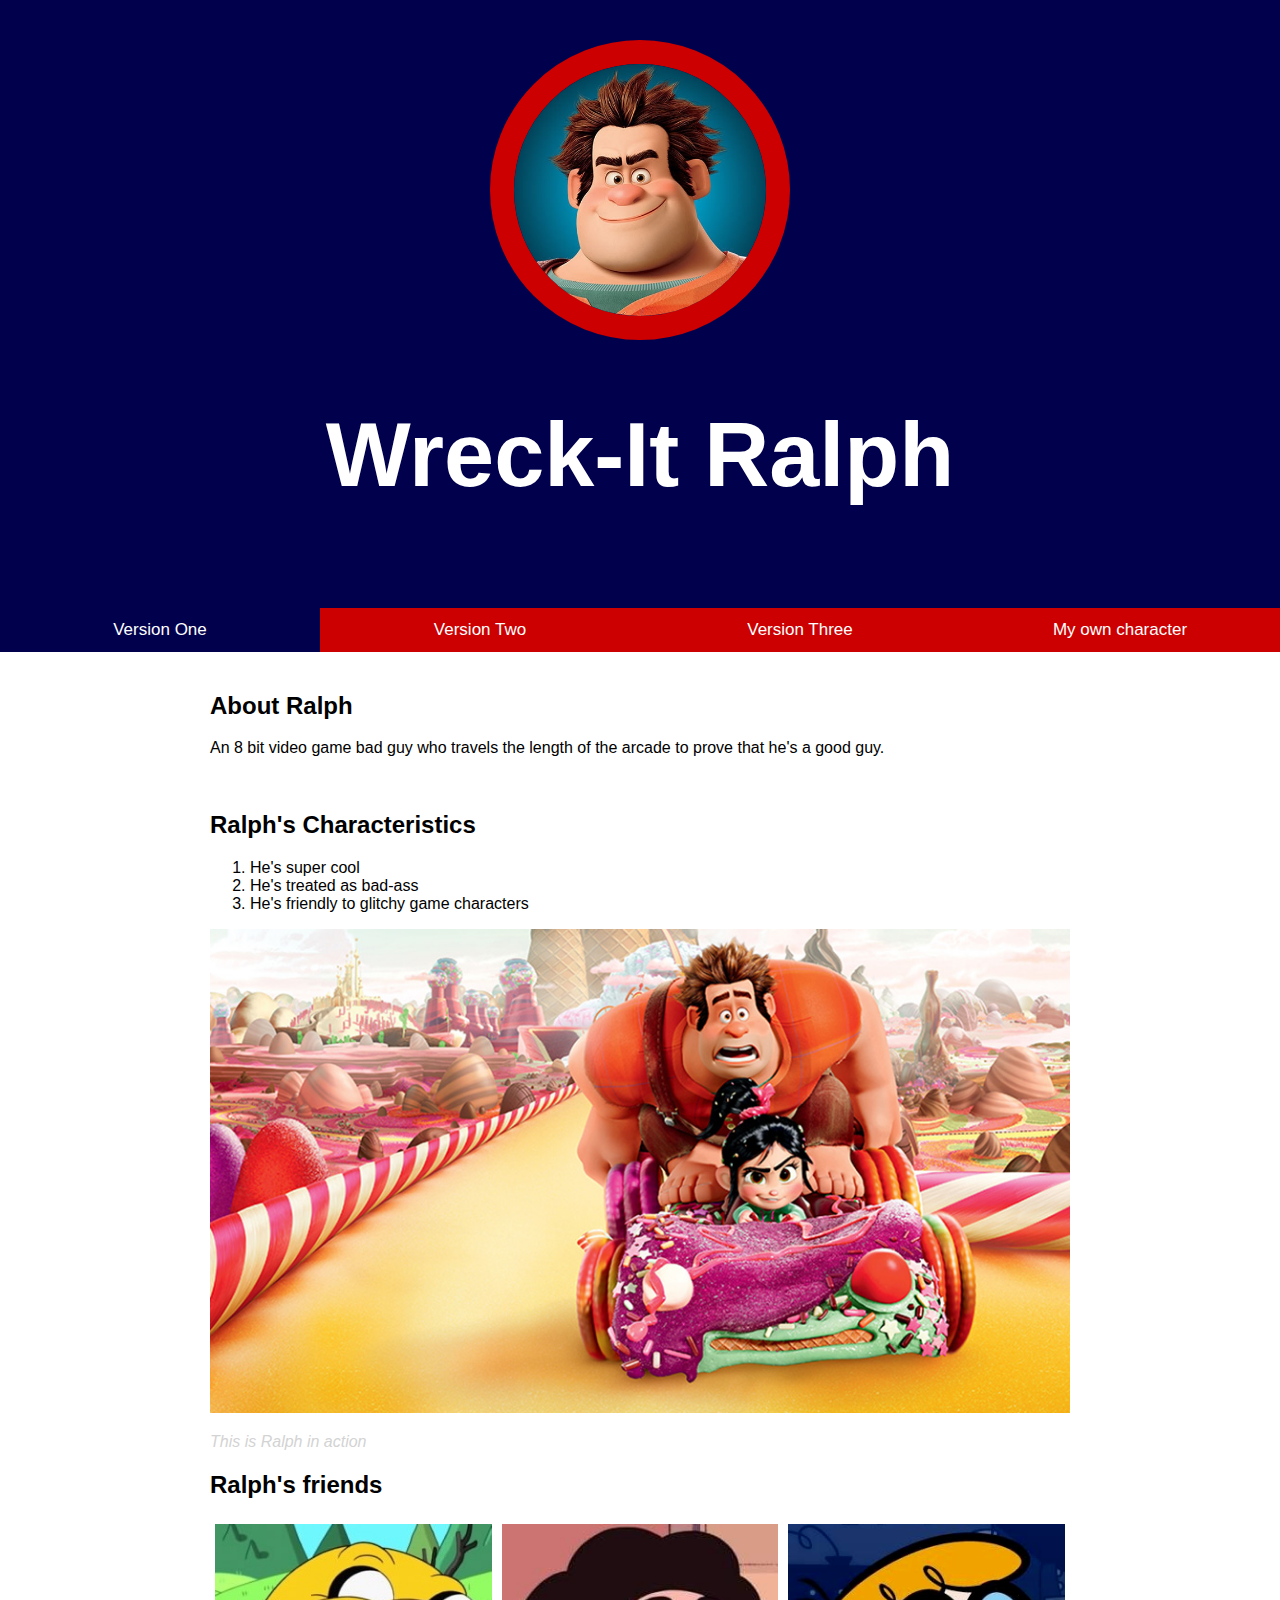
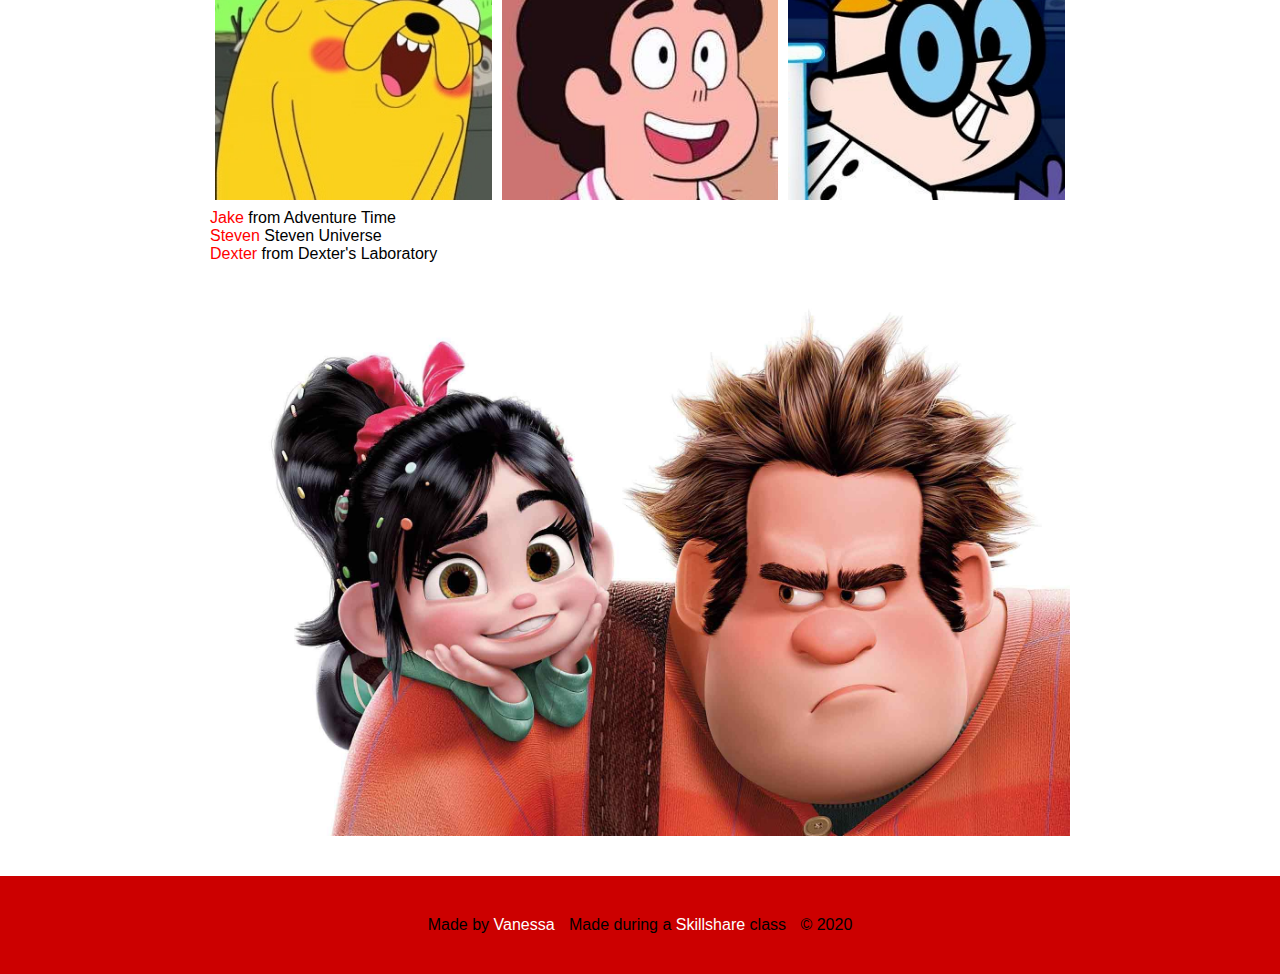
<file: index.html>
<!DOCTYPE html>
<html>
<head>
	<title>Wreck-It Ralph</title>
	<link rel="stylesheet" type="text/css" href="css/hero.css">
</head>
<body>
<div class="wrapper">
	<header>
		<img src="img/profile.jpg">
		<h1>Wreck-It Ralph</h1>
	</header>
		<div class="navbar">
 	 		<a class=active href="index.html">Version One</a> 
 	 		<a href="index2.html">Version Two</a> 
  	 		<a href="index3.html">Version Three</a> 
 	 		<a href="Rapunzel.html">My own character</a>
		</div>

	<div class="content">
		<h2>About Ralph</h2>
		<p>An 8 bit video game bad guy who travels the length of the arcade to prove that he's a good guy.</p>
	</br>
		<h2>Ralph's Characteristics</h2>
		<ol>
			<li>He's super cool</li>
			<li>He's treated as bad-ass</li>
			<li>He's friendly to glitchy game characters</li>
		</ol>
		<img class="big-image" src="img/big-image-900.jpg">

		<!--this is for the caption !-->
		<p class="caption"> This is Ralph in action</p>
		<!-- caption ends here!-->

		<h2>Ralph's friends</h2>
		<!-- Images side by side!-->
		<div class="clearfix">
 			 <div class="img-container">
 			 <img src="img/jake.jpg" alt="Jake" style="width:100%">

  		</div>
  		<div class="img-container">
  			<img src="img/steven.jpg" alt="Steven" style="width:100%">
  		</div>
  		<div class="img-container">
  			<img src="img/dexter.png" alt="Dexter" style="width:100%">
 		</div>
 		<!--Ends here!-->
</div>
		<ul>
			<li><a href="https://adventuretime.fandom.com/wiki/Jake" target="_blank" title="Visit Jake's page">Jake</a> from Adventure Time</li>
			<li><a href="https://steven-universe.fandom.com/wiki/Steven_Universe_(character)" target="_blank" title="Visit Steven's page">Steven</a> Steven Universe</li>
			<li><a href=
			"https://dexterslab.fandom.com/wiki/Dexter" target="_blank" title="Visit Dexter's page">Dexter</a> from Dexter's Laboratory</li>

		</ul>
	</br>
        <!-- for text hovering image!-->
		<div class="container">
 		 <img src="img/rnv.jpg" alt="duo" class="image">
  		<div class="overlay">
   		 <div class="text">Ralph and Vanellope</div>
  		</div>
  		<!-- Ends here!-->
</div>
	</div>
	<footer>
		<ul>
			<li>Made by <a href="https://www.instagram.com/vanessa.djohan/" target="_blank" title="Visit my Instagram">Vanessa</a></li>
			<li>Made during a <a href="http://skillshare.com/" target="_blank"title="Visit the Skillshare website">Skillshare</a> class</li>
			<li>&copy; 2020</li> <!--&copy; is for Copyright symbol!-->
		</ul>
	</footer>
</div>

</body>
</html>
</file>
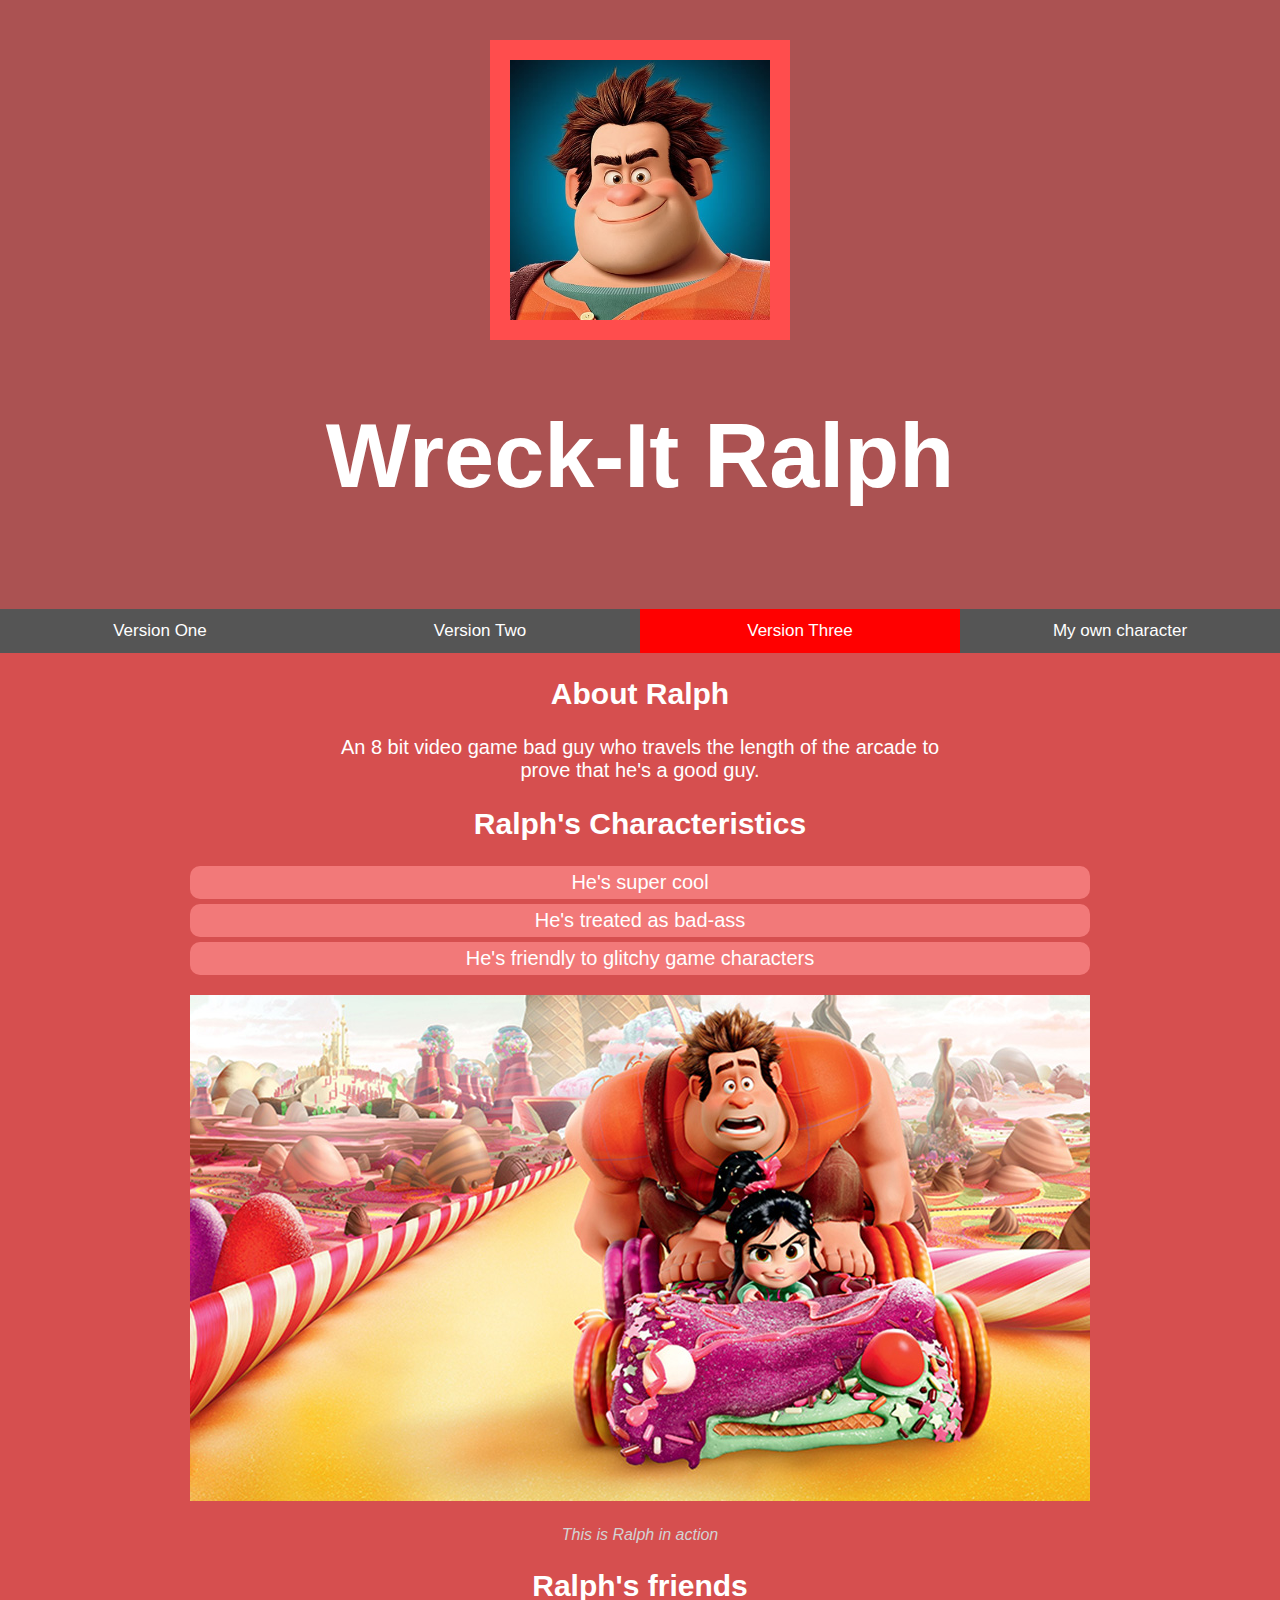
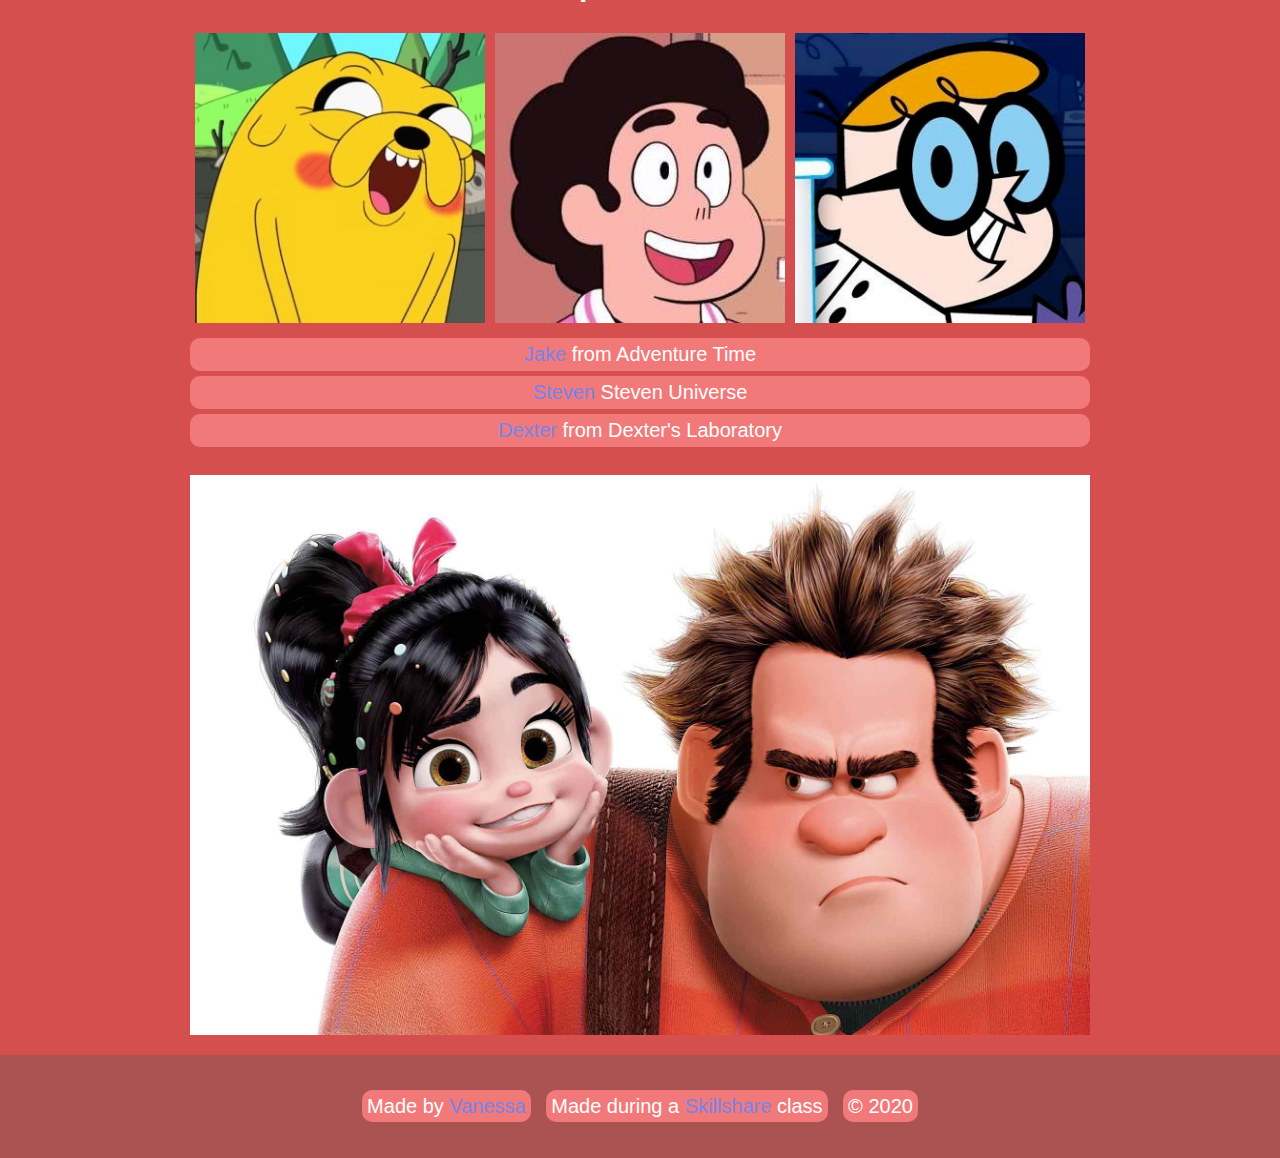
<file: index-rmf.html>
<!DOCTYPE html>
<html>
<head>
	<title>Wreck-It Ralph</title>
	<link rel="stylesheet" type="text/css" href="css/hero-alt-2.css">
</head>
<body>
<div class="wrapper">
	<header>
		<img src="img/profile.jpg">
		<h1>Wreck-It Ralph</h1>
	</header>
		<div class="navbar">
 	 		<a href="index.html">Version One</a> 
 	 		<a href="index2.html">Version Two</a> 
  	 		<a class="active" href="index3.html">Version Three</a> 
 	 		<a href="Rapunzel.html">My own character</a>
		</div>

	<div class="content">
		<h2>About Ralph</h2>
		<p>An 8 bit video game bad guy who travels the length of the arcade to prove that he's a good guy.</p>
		<h2>Ralph's Characteristics</h2>
		<ol>
			<li>He's super cool</li>
			<li>He's treated as bad-ass</li>
			<li>He's friendly to glitchy game characters</li>
		</ol>
		<img class="big-image" src="img/big-image-900.jpg">
		<p class="caption"> This is Ralph in action</p>
		<h2>Ralph's friends</h2>
			<!-- Images side by side!-->
		<div class="clearfix">
 			 <div class="img-container">
 			 <img src="img/jake.jpg" alt="Jake" style="width:100%">

  		</div>
  		<div class="img-container">
  			<img src="img/steven.jpg" alt="Steven" style="width:100%">
  		</div>
  		<div class="img-container">
  			<img src="img/dexter.png" alt="Dexter" style="width:100%">
 		</div>
 		<!--Ends here!-->
</div>
		<ul>
			<li><a href="https://adventuretime.fandom.com/wiki/Jake" target="_blank" title="Visit Jake's page">Jake</a> from Adventure Time</li>
			<li><a href="https://steven-universe.fandom.com/wiki/Steven_Universe_(character)" target="_blank" title="Visit Steven's page">Steven</a> Steven Universe</li>
			<li><a href=
			"https://dexterslab.fandom.com/wiki/Dexter" target="_blank" title="Visit Dexter's page">Dexter</a> from Dexter's Laboratory</li>

		</ul>
	</br>
        <!-- for text hovering image!-->
		<div class="container">
 		 <img src="img/rnv.jpg" alt="duo" class="image">
  		<div class="overlay">
   		 <div class="text">Ralph and Vanellope</div>
  		</div>
  		<!-- Ends here!-->
</div>
	</div>
	<footer>
		<ul>
			<li>Made by <a href="https://www.instagram.com/vanessa.djohan/" target="_blank" title="Visit my Instagram">Vanessa</a></li>
			<li>Made during a <a href="http://skillshare.com/" target="_blank"title="Visit the Skillshare website">Skillshare</a> class</li>
			<li>&copy; 2020</li> <!--&copy; is for Copyright symbol!-->
		</ul>
	</footer>
</div>

</body>
</html>
</file>
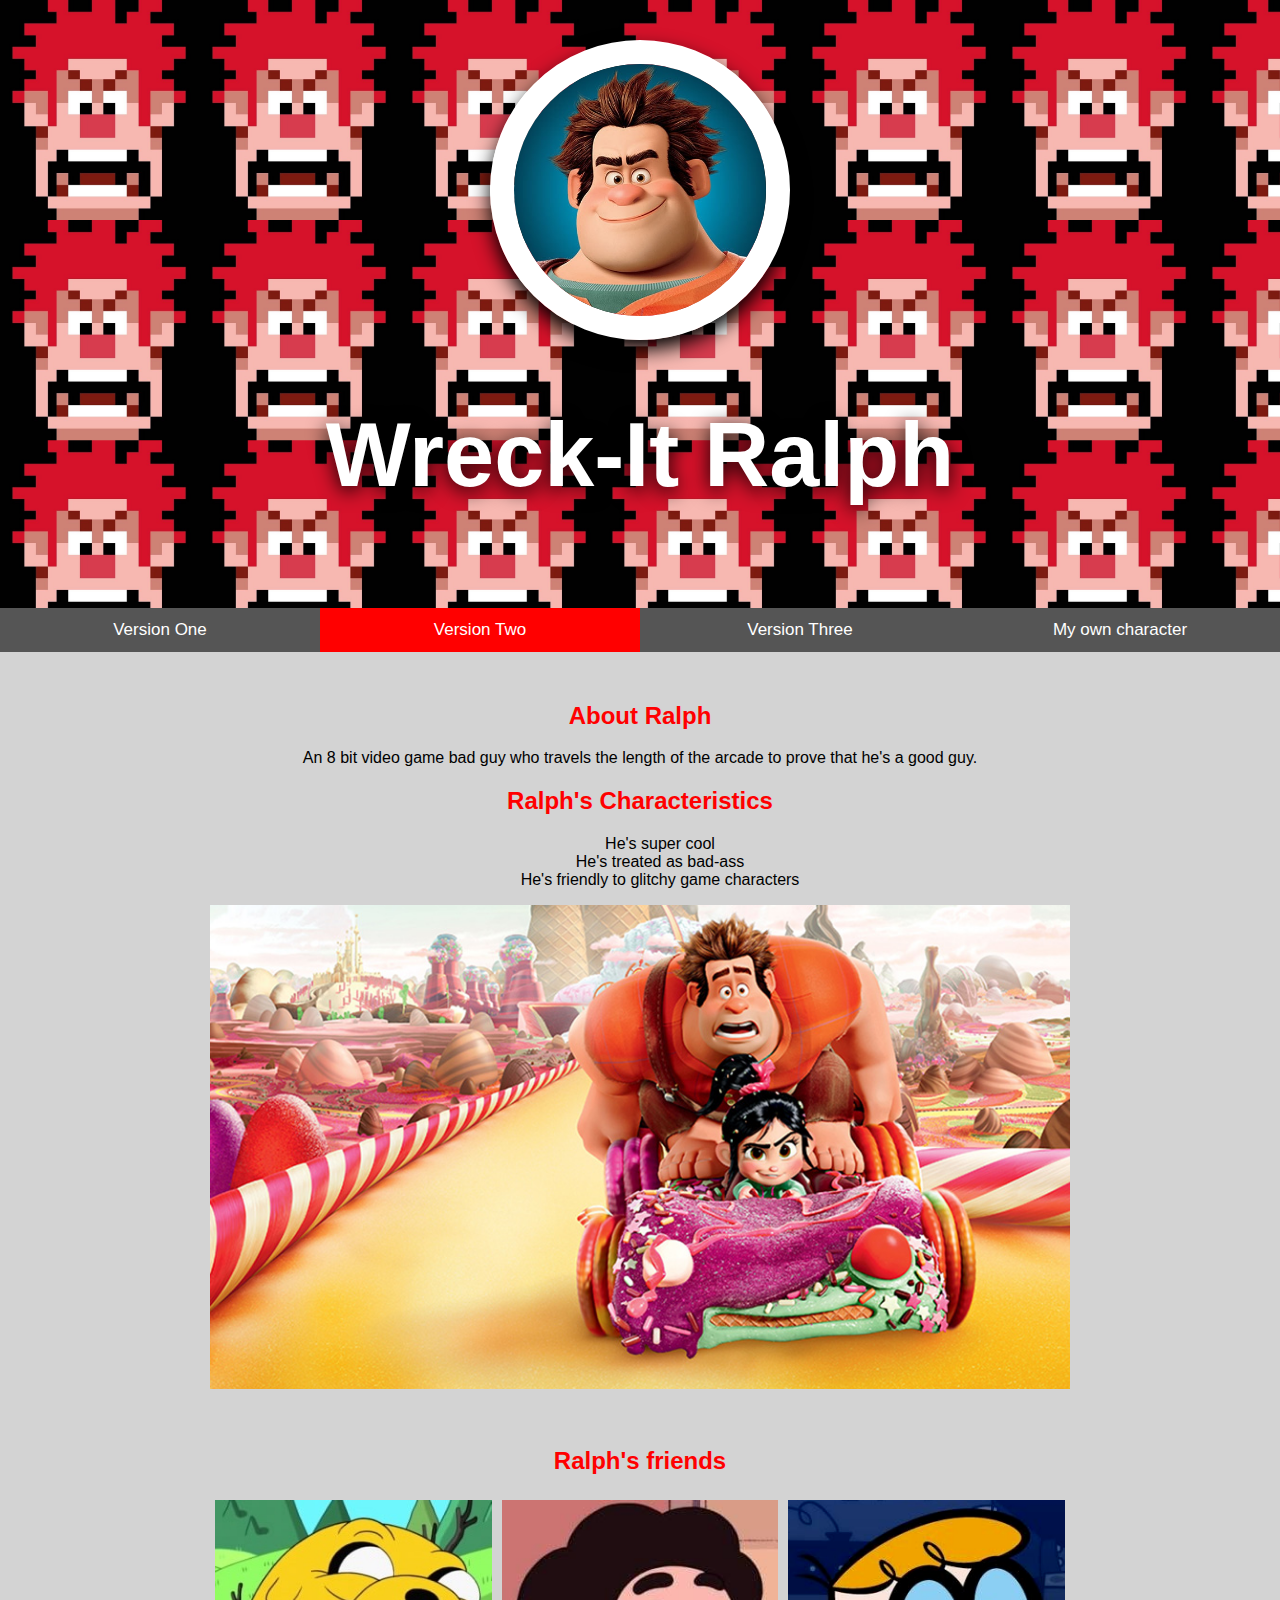
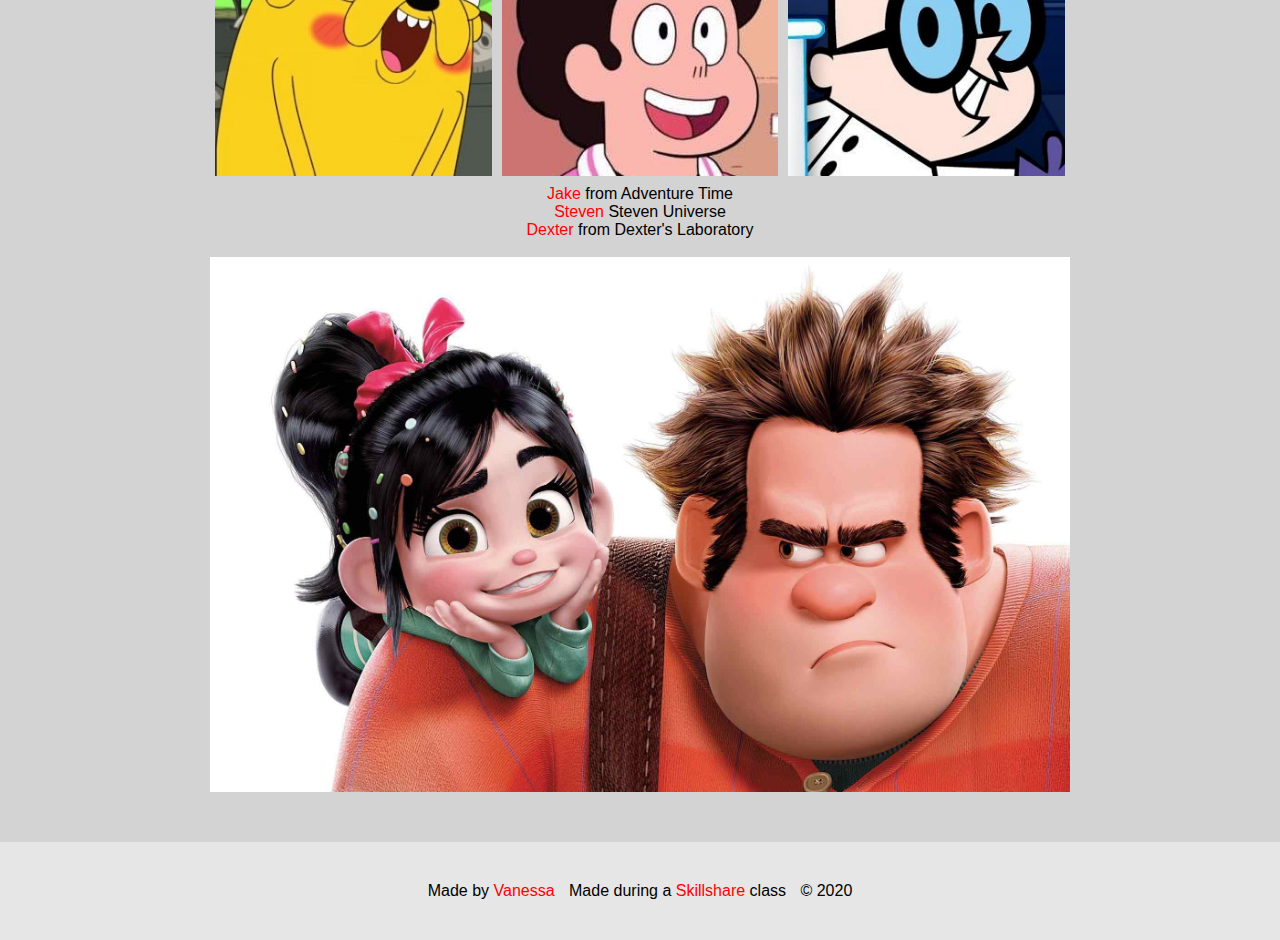
<file: index2.html>
<!DOCTYPE html>
<html>
<head>
	<title>Wreck-It Ralph</title>
	<link rel="stylesheet" type="text/css" href="css/hero-alt-1.css">
</head>
<body>
<div class="wrapper">
	<header>
		<img src="img/profile.jpg">
		<h1>Wreck-It Ralph</h1>
	</header>
		<div class="navbar">
 	 		<a href="index.html">Version One</a> 
 	 		<a class="active" href="index2.html">Version Two</a> 
  	 		<a href="index3.html">Version Three</a> 
 	 		<a href="Rapunzel.html">My own character</a>
		</div>

	<div class="content">
		<h2>About Ralph</h2>
		<p>An 8 bit video game bad guy who travels the length of the arcade to prove that he's a good guy.</p>
		<h2>Ralph's Characteristics</h2>
		<ol>
			<li>He's super cool</li>
			<li>He's treated as bad-ass</li>
			<li>He's friendly to glitchy game characters</li>
		</ol>
		<img class="big-image" src="img/big-image-900.jpg">
		<p class="caption"> This is Ralph in action</p>
		<h2>Ralph's friends</h2>
			<!-- Images side by side!-->
		<div class="clearfix">
 			 <div class="img-container">
 			 <img src="img/jake.jpg" alt="Jake" style="width:100%">

  		</div>
  		<div class="img-container">
  			<img src="img/steven.jpg" alt="Steven" style="width:100%">
  		</div>
  		<div class="img-container">
  			<img src="img/dexter.png" alt="Dexter" style="width:100%">
 		</div>
 		<!--Ends here!-->
</div>
		<ul>
			<li><a href="https://adventuretime.fandom.com/wiki/Jake" target="_blank" title="Visit Jake's page">Jake</a> from Adventure Time</li>
			<li><a href="https://steven-universe.fandom.com/wiki/Steven_Universe_(character)" target="_blank" title="Visit Steven's page">Steven</a> Steven Universe</li>
			<li><a href=
			"https://dexterslab.fandom.com/wiki/Dexter" target="_blank" title="Visit Dexter's page">Dexter</a> from Dexter's Laboratory</li>

		</ul>
	</br>
        <!-- for text hovering image!-->
		<div class="container">
 		 <img src="img/rnv.jpg" alt="duo" class="image">
  		<div class="overlay">
   		 <div class="text">Ralph and Vanellope</div>
  		</div>
  		<!-- Ends here!-->
</div>
	</div>
	<footer>
		<ul>
			<li>Made by <a href="https://www.instagram.com/vanessa.djohan/" target="_blank" title="Visit my Instagram">Vanessa</a></li>
			<li>Made during a <a href="http://skillshare.com/" target="_blank"title="Visit the Skillshare website">Skillshare</a> class</li>
			<li>&copy; 2020</li> <!--&copy; is for Copyright symbol!-->
		</ul>
	</footer>
</div>

</body>
</html>
</file>
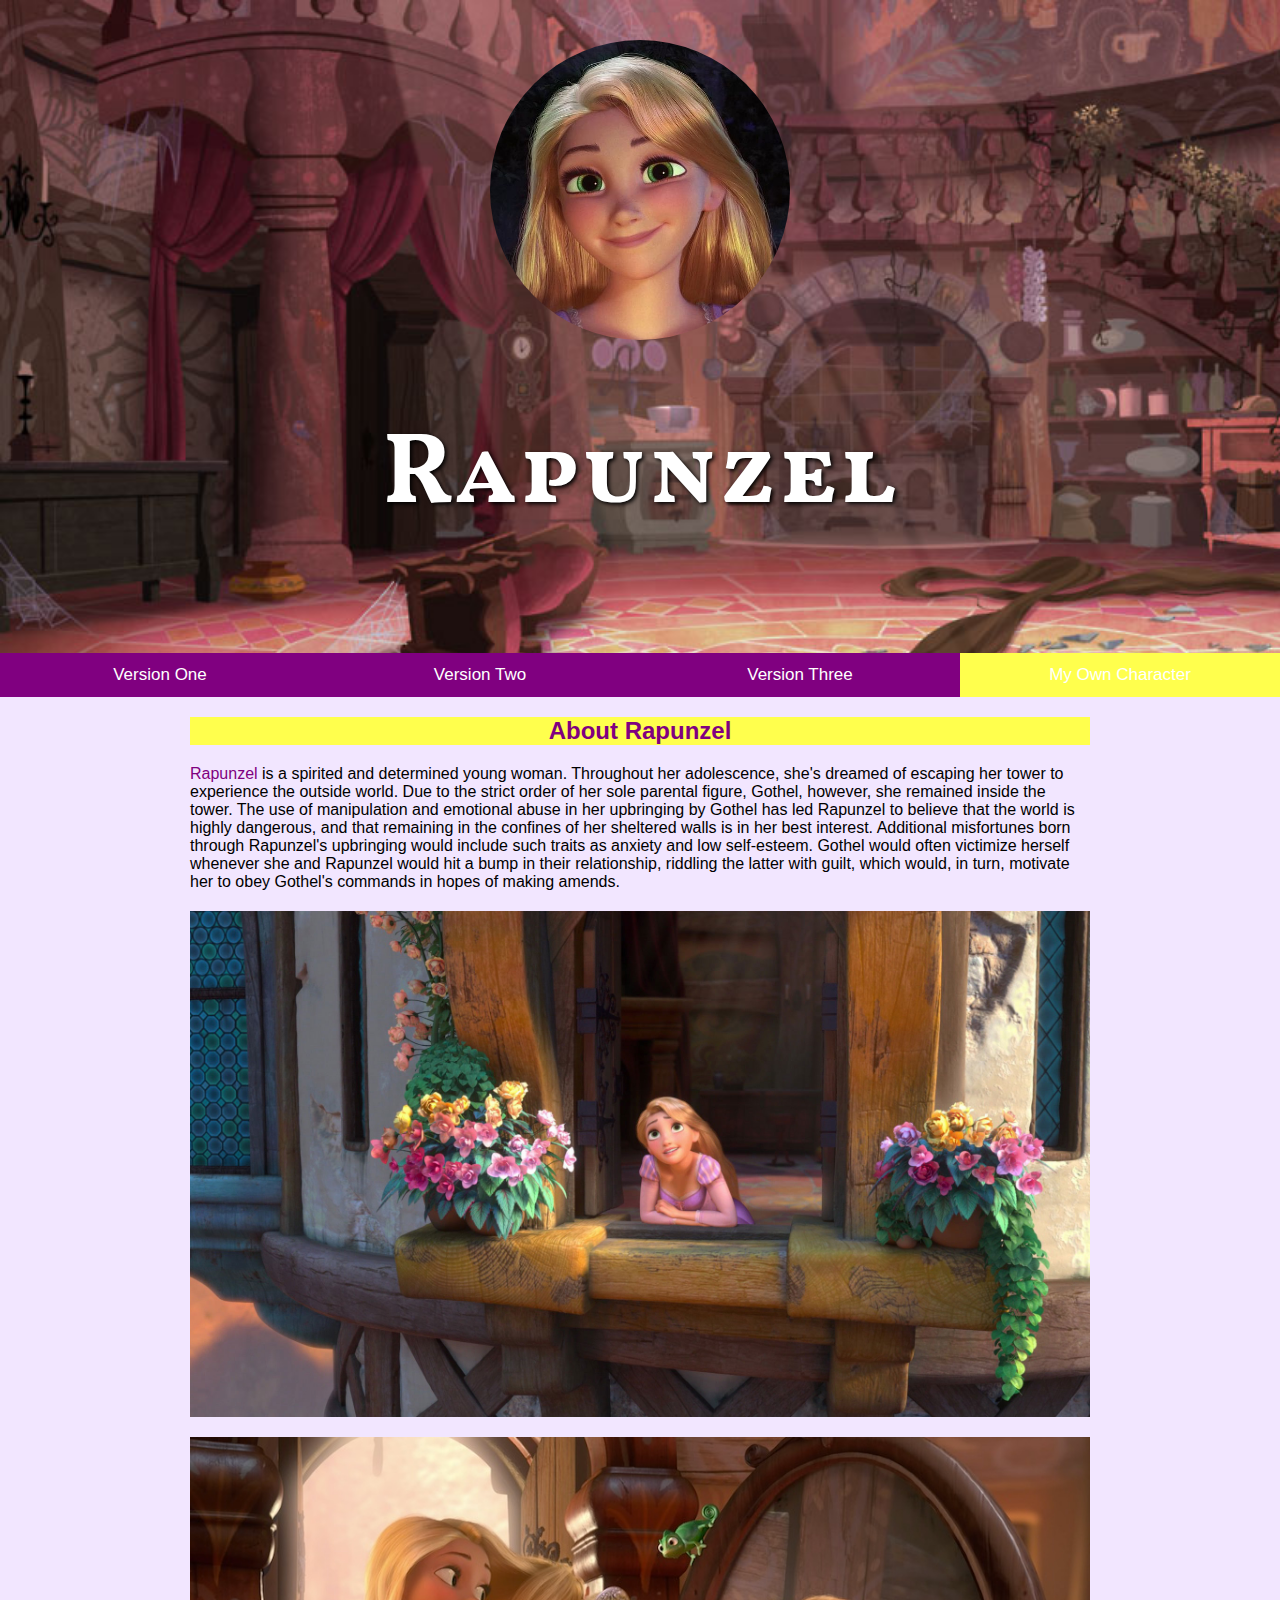
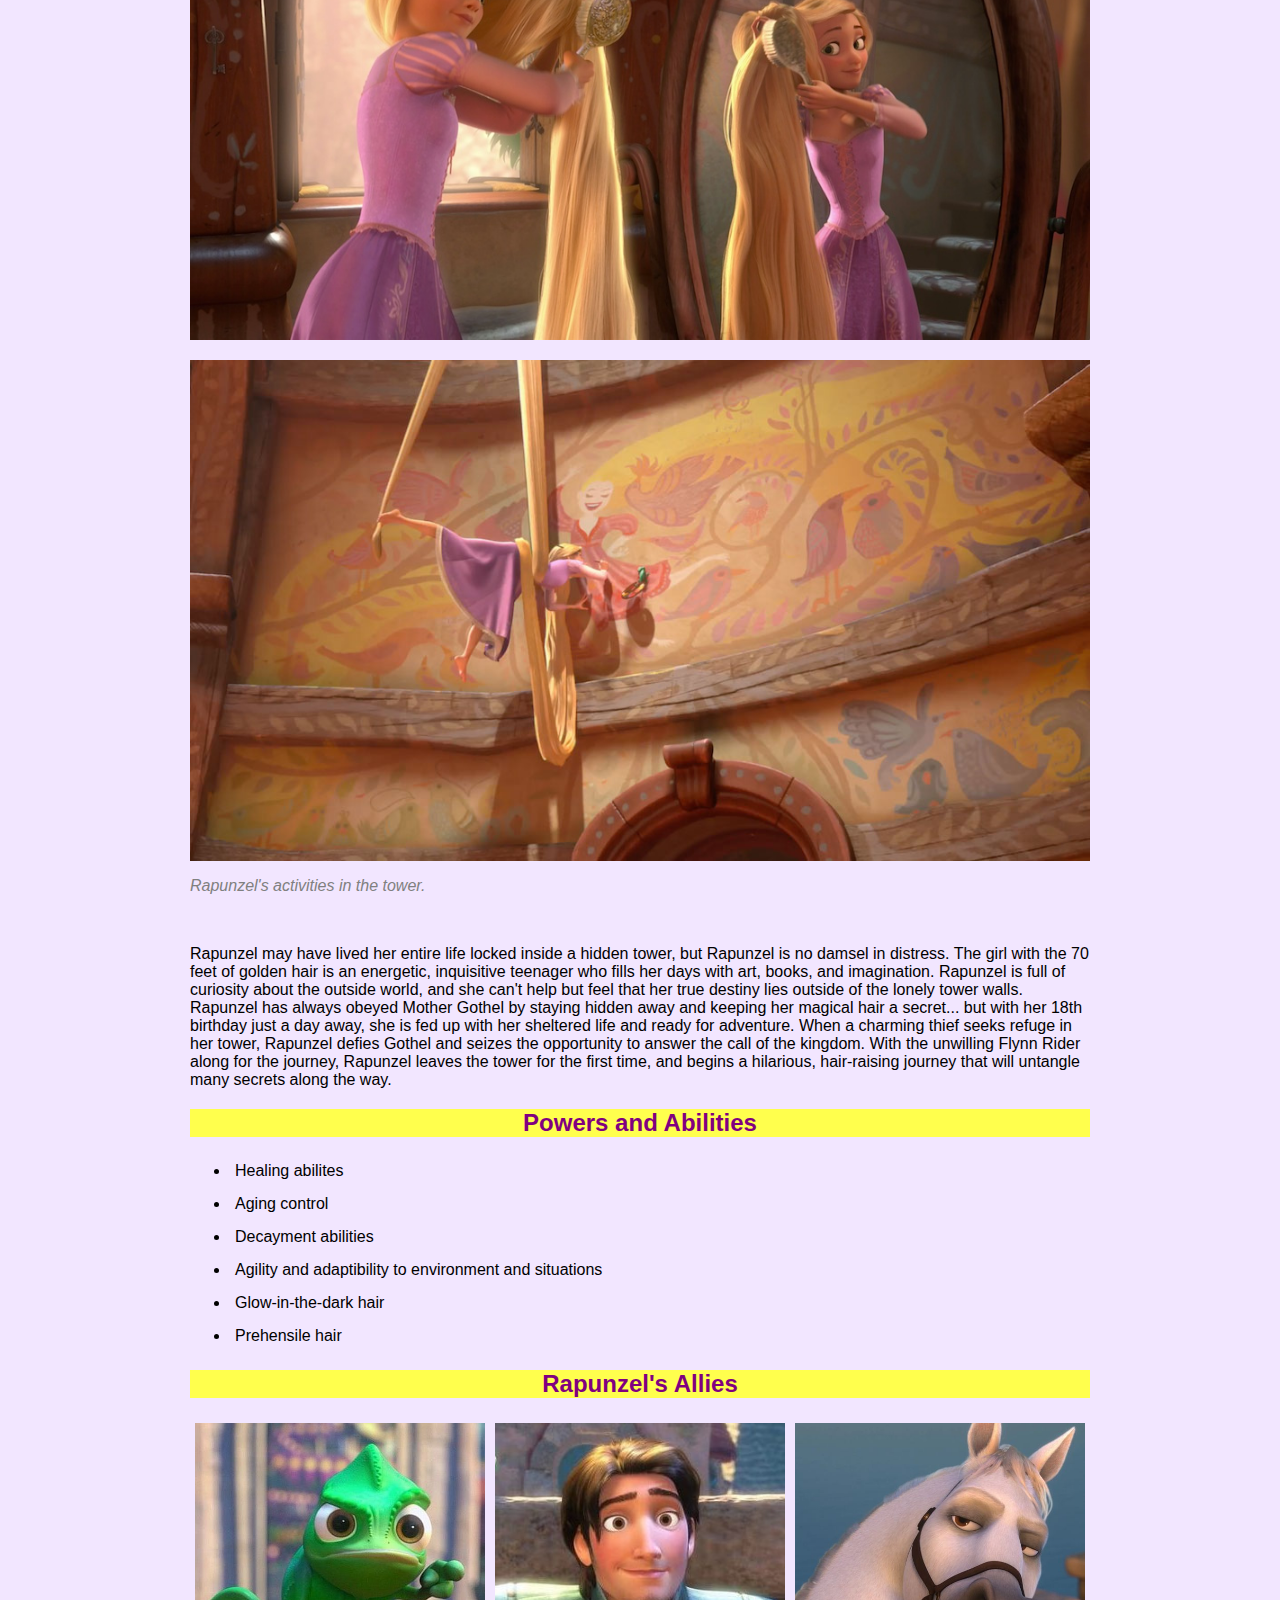
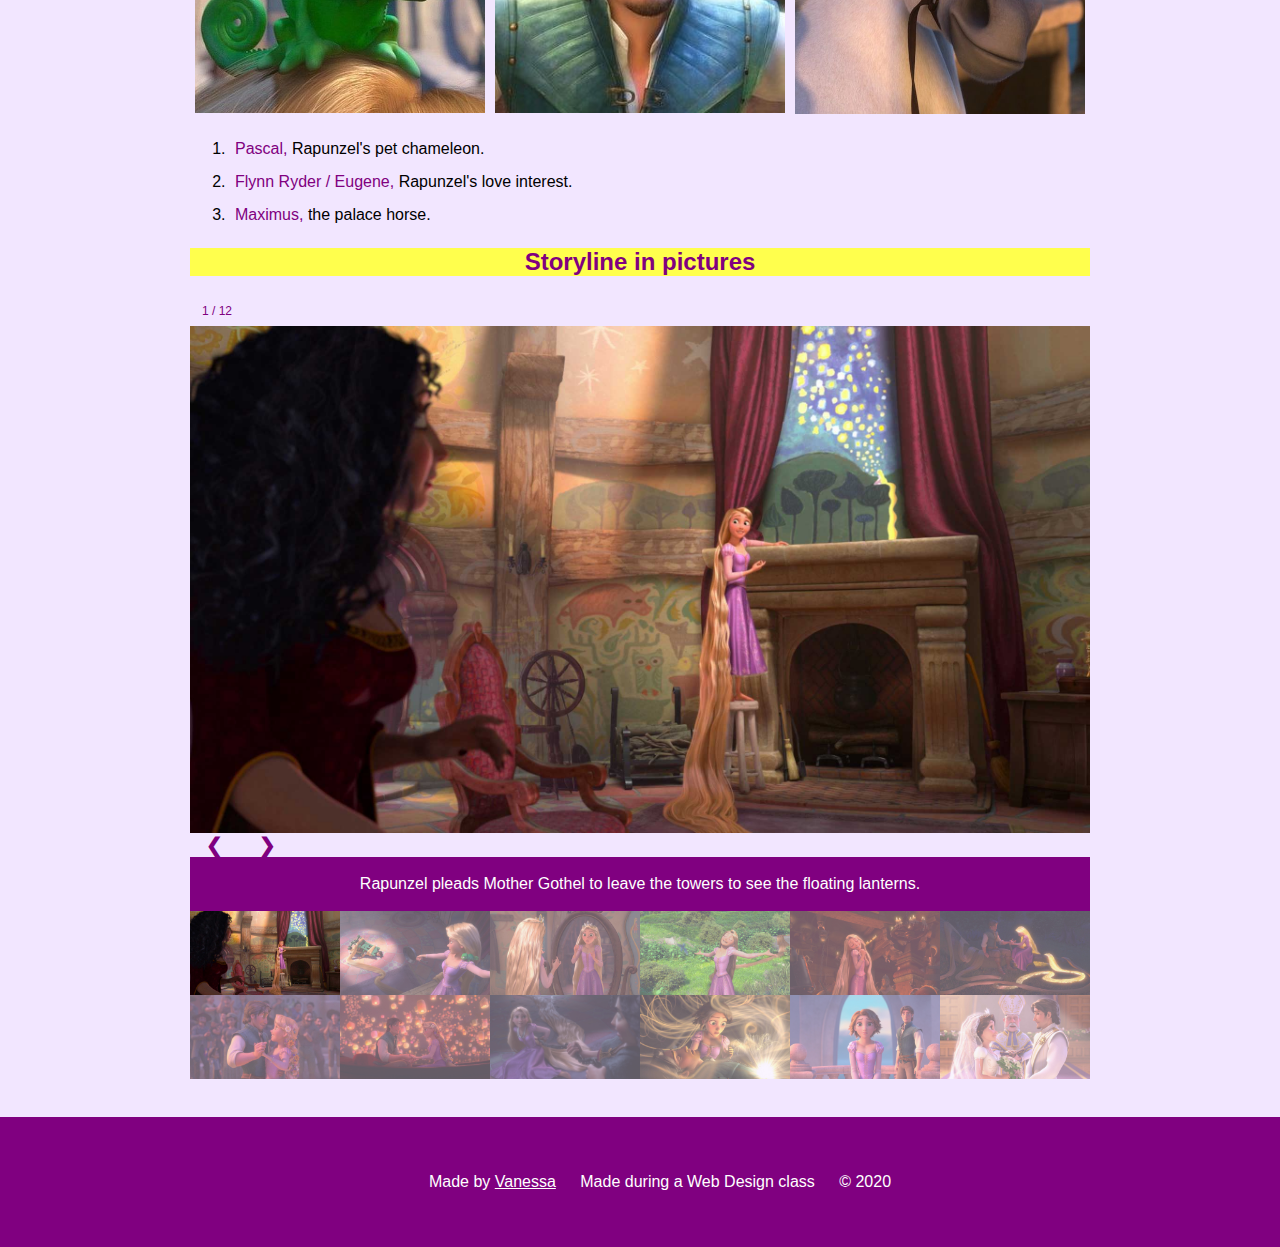
<file: Rapunzel.html>
<!DOCTYPE html>
<html>
<head>
	<title>Rapunzel</title>
	<link rel="stylesheet" type="text/css" href="css/rapunzel.css">
	<link href='https://fonts.googleapis.com/css?family=Vollkorn SC' rel='stylesheet'>
<style>
header {
    font-family: 'Vollkorn SC';font-size: 22px;
}
body {
	font-family: arial;
}
</style>
<body>

<div class="wrapper">
	<header>
		<img src="img/punzie.jpg">
		<h1>Rapunzel</h1>
	</header>

		<div class="navbar">
 	 		<a href="index.html">Version One</a> 
 	 		<a href="index2.html">Version Two</a> 
  	 		<a  href="index3.html">Version Three</a> 
 	 		<a class="active" href="Rapunzel.html">My Own Character</a>
		</div>

	<div class="content">
		<h2>About Rapunzel</h2>
		<p><a href="https://disney.fandom.com/wiki/Rapunzel" target="_blank" title="Visit Rapunzel's page">Rapunzel </a> is a spirited and determined young woman. Throughout her adolescence, she's dreamed of escaping her tower to experience the outside world. Due to the strict order of her sole parental figure, Gothel, however, she remained inside the tower. The use of manipulation and emotional abuse in her upbringing by Gothel has led Rapunzel to believe that the world is highly dangerous, and that remaining in the confines of her sheltered walls is in her best interest. Additional misfortunes born through Rapunzel's upbringing would include such traits as anxiety and low self-esteem. Gothel would often victimize herself whenever she and Rapunzel would hit a bump in their relationship, riddling the latter with guilt, which would, in turn, motivate her to obey Gothel's commands in hopes of making amends.</p>


		   <!-- for text hovering image!-->
	<div class="container">
 		 <img src="img/rapunzel1.jpg" alt="rapunzel" class="image">
  		<div class="overlay">
   		 <div class="text">Rapunzel looking out of the window.</div>
  		</div>

  	</div>

  	<div class="container">
 		 <img src="img/rapunzel2.jpg" alt="rapunzel" class="image">
  		<div class="overlay">
   		 <div class="text">Rapunzel brushing her hair.</div>
  		</div>
  		
  	</div>

  	<div class="container">
 		 <img src="img/rapunzel3.jpg" alt="rapunzel" class="image">
  		<div class="overlay">
   		 <div class="text">Rapunzel painting the walls of her tower.</div>
  		</div>
  		
  	</div>
  	<p class="caption"> Rapunzel's activities in the tower.</p>

  		<!-- Ends here!-->
  	</br>
  		<p>Rapunzel may have lived her entire life locked inside a hidden tower, but Rapunzel is no damsel in distress. The girl with the 70 feet of golden hair is an energetic, inquisitive teenager who fills her days with art, books, and imagination. Rapunzel is full of curiosity about the outside world, and she can't help but feel that her true destiny lies outside of the lonely tower walls. Rapunzel has always obeyed Mother Gothel by staying hidden away and keeping her magical hair a secret... but with her 18th birthday just a day away, she is fed up with her sheltered life and ready for adventure. When a charming thief seeks refuge in her tower, Rapunzel defies Gothel and seizes the opportunity to answer the call of the kingdom. With the unwilling Flynn Rider along for the journey, Rapunzel leaves the tower for the first time, and begins a hilarious, hair-raising journey that will untangle many secrets along the way.</p>

		<h2>Powers and Abilities</h2>
		<ul>
			<li>Healing abilites</li>
			<li>Aging control</li>
			<li>Decayment abilities</li>
			<li>Agility and adaptibility to environment and situations</li>
			<li>Glow-in-the-dark hair</li>
			<li>Prehensile hair</li>
		</ul>
		
		<h2>Rapunzel's Allies</h2>

<!-- Images side by side!-->
	<div class="clearfix">
 			 <div class="img-container">
 			 <img src="img/pascal.jpg" alt="Pascal" style="width:100%">

  		</div>
  		<div class="img-container">
  			<img src="img/flynn.jpg" alt="Flynn" style="width:100%">
  		</div>
  		<div class="img-container">
  			<img src="img/max.jpg" alt="Maximus" style="width:100%">
 		</div>
 	</div>
<!--Ends here!-->
		<ol>
			<li><a href="https://disney.fandom.com/wiki/Pascal" target="_blank" title="Visit Pascal's page">Pascal,</a> Rapunzel's pet chameleon.</li>
			<li><a href="https://disney.fandom.com/wiki/Flynn_Rider" target="_blank" title="Visit Flynn's page">Flynn Ryder / Eugene,</a> Rapunzel's love interest.</li>
			<li><a href=
			"https://disney.fandom.com/wiki/Maximus" target="_blank" title="Visit Maximus' page">Maximus,</a> the palace horse.</li>

		</ol>

</div>

	<div class="gallery">
		<h2>Storyline in pictures</h2>


		  <div class="mySlides">
		    <div class="numbertext">1 / 12</div>
		    <img src="img/gothel.jpg" style="width:100%">
		  </div>

		  <div class="mySlides">
		    <div class="numbertext">2 / 12</div>
		    <img src="img/deal.jpg" style="width:100%">
		  </div>

		  <div class="mySlides">
		    <div class="numbertext">3 / 12</div>
		    <img src="img/crown.jpg" style="width:100%">
		  </div>
		    
		  <div class="mySlides">
		    <div class="numbertext">4 / 12</div>
		    <img src="img/free.jpg" style="width:100%">
		  </div>

		   <div class="mySlides">
		    <div class="numbertext">5/ 12</div>
		    <img src="img/dream.jpg" style="width:100%">
		  </div>

		 <div class="mySlides">
		    <div class="numbertext">6/ 12</div>
		    <img src="img/glow.jpg" style="width:100%">
		  </div>
		  <div class="mySlides">
		    <div class="numbertext">7/ 12</div>
		    <img src="img/flynn-and-rapunzel.jpg" style="width:100%">
		  </div>

		  <div class="mySlides">
		    <div class="numbertext">8/ 12</div>
		    <img src="img/rapunzel-and-eugene.jpg" style="width:100%">
		  </div>
		    
		  <div class="mySlides">
		    <div class="numbertext">9 / 12</div>
		    <img src="img/gothel2.jpg" style="width:100%">
		  </div>

		  <div class="mySlides">
		    <div class="numbertext">10 / 12</div>
		    <img src="img/heal.jpg" style="width:100%">
		  </div>

		   <div class="mySlides">
		    <div class="numbertext">11 / 12</div>
		    <img src="img/short.jpg" style="width:100%">
		  </div>

		  <div class="mySlides">
		    <div class="numbertext">12 / 12</div>
		    <img src="img/married.jpg" style="width:100%">
		  </div>
		    
		  <a class="prev" onclick="plusSlides(-1)">❮</a>
		  <a class="next" onclick="plusSlides(1)">❯</a>

		  <div class="caption-container">
		    <p id="caption"></p>
		  </div>

		  <div class="row">
		    <div class="column">
		      <img class="demo cursor" src="img/gothel.jpg" style="width:100%" onclick="currentSlide(1)" alt="Rapunzel pleads Mother Gothel to leave the towers to see the floating lanterns.">
		    </div>
		    <div class="column">
		      <img class="demo cursor" src="img/deal.jpg" style="width:100%" onclick="currentSlide(2)" alt="Rapunzel 'meets' Flynn for the first time and makes a deal with him.">
		    </div>
		    <div class="column">
		      <img class="demo cursor" src="img/crown.jpg" style="width:100%" onclick="currentSlide(3)" alt="Rapunel tries on the crown of the Lost Princess for the first time.">
		    </div>
		    <div class="column">
		      <img class="demo cursor" src="img/free.jpg" style="width:100%" onclick="currentSlide(4)" alt="Rapunzel feels free for the first time.">
		    </div>
		    <div class="column">
		      <img class="demo cursor" src="img/dream.jpg" style="width:100%" onclick="currentSlide(5)" alt="Rapunzel singing 'I've Got a Dream' in a pub.">
		    </div>
		    <div class="column">
		      <img class="demo cursor" src="img/glow.jpg" style="width:100%" onclick="currentSlide(6)" alt="Rapunzel healing Flynn's wound with her magic, glowing hair.">
		    </div>
		    <div class="column">
		      <img class="demo cursor" src="img/flynn-and-rapunzel.jpg" style="width:100%" onclick="currentSlide(7)" alt="Flynn and Rapunzel dancing at the Festival of Lights.">
		    </div>
		    <div class="column">
		      <img class="demo cursor" src="img/rapunzel-and-eugene.jpg" style="width:100%" onclick="currentSlide(8)" alt="Rapunzel realizes her new dream at the Festival of Lights.">
		    </div>    
		    <div class="column">
		      <img class="demo cursor" src="img/gothel2.jpg" style="width:100%" onclick="currentSlide(9)" alt="Rapunzel resisting Gothel's abuse.">
		    </div>
		    <div class="column">
		      <img class="demo cursor" src="img/heal.jpg" style="width:100%" onclick="currentSlide(10)" alt="Rapunzel healing Flynn with her tears.">
		    </div>
		     <div class="column">
		      <img class="demo cursor" src="img/short.jpg" style="width:100%" onclick="currentSlide(11)" alt="Rapunzel goes to the palace to meet with her real parents.">
		    </div>
		     <div class="column">
		      <img class="demo cursor" src="img/married.jpg" style="width:100%" onclick="currentSlide(12)" alt="Rapunzel and Flynn got married in 'Tangled Ever After'.">
		    </div>
		  </div>
			</div>
			<script>
			var slideIndex = 1;
			showSlides(slideIndex);

			function plusSlides(n) {
			  showSlides(slideIndex += n);
			}

			function currentSlide(n) {
			  showSlides(slideIndex = n);
			}

			function showSlides(n) {
			  var i;
			  var slides = document.getElementsByClassName("mySlides");
			  var dots = document.getElementsByClassName("demo");
			  var captionText = document.getElementById("caption");
			  if (n > slides.length) {slideIndex = 1}
			  if (n < 1) {slideIndex = slides.length}
			  for (i = 0; i < slides.length; i++) {
			      slides[i].style.display = "none";
			  }
			  for (i = 0; i < dots.length; i++) {
			      dots[i].className = dots[i].className.replace(" active", "");
			  }
			  slides[slideIndex-1].style.display = "block";
			  dots[slideIndex-1].className += " active";
			  captionText.innerHTML = dots[slideIndex-1].alt;
			}
			</script>
		<!--image slideshow ends here!-->
			
		     
	</div>
		</br>
</div>
		<footer>
			<ul>
				<li>Made by <a href="https://www.instagram.com/vanessa.djohan/" target="_blank" title="Visit my Instagram">Vanessa</a></li>
				<li>Made during a Web Design class</li>
				<li>&copy; 2020</li> <!--&copy; is for Copyright symbol!-->
			</ul>
		</footer>
</div>
</body>
</html>
</file>
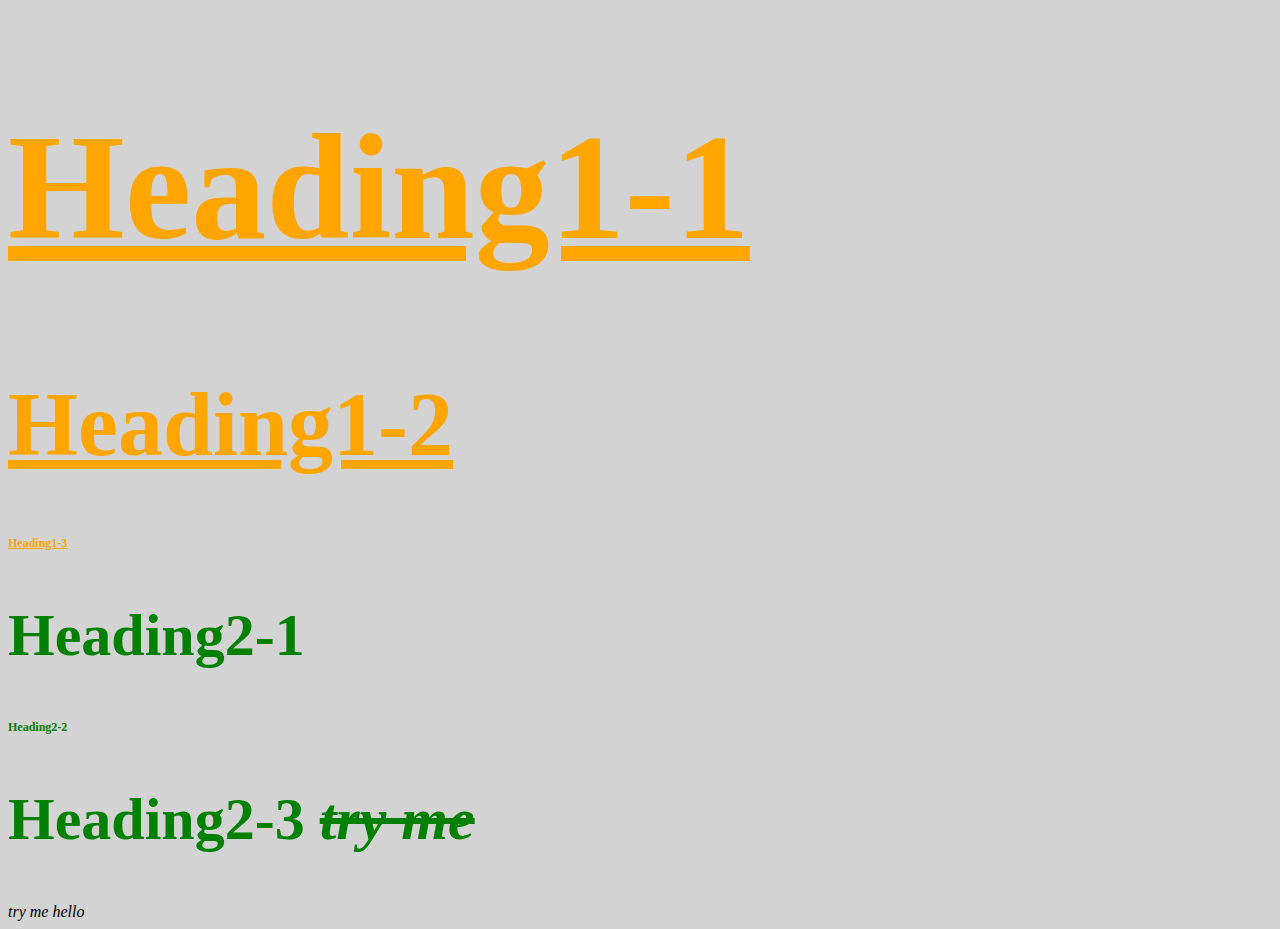
<file: stylish.html>
<!DOCTYPE html>
<html>
<head>
	<title>Stylish document</title>
	<link rel="stylesheet" type="text/css" href="css/test.css">

</head>
<body>
	<h1 id="first" class="small">Heading1-1</h1>
	<h1>Heading1-2</h1>
	<h1 class="small">Heading1-3</h1>
	<h2>Heading2-1</h2>
	<h2 class="small">Heading2-2</h2>
	<h2>Heading2-3 <span>try me</span></h2>

	<span>try me hello</span>
</body>
</html>
</file>
<file: css/hero.css>
html, body{
	font-family: Arial, sans-serif;
	margin: 0;
}
header{
	background-color: #00004C;
	padding: 40px;
	text-align: center;
}
h1{
	font-size: 90px;
	color: white;
}
header img{
	border-radius: 174px;
	width: 300px;
	border: 24px solid #CC0000;
}
.content{
	max-width: 900px;
	margin: 0 auto;
	padding:20px 20px;
}
img.big-image{
	max-width: 100%
}
p.caption{
	font-size: 16px;
	color: lightgrey;
	font-style: italic;
}
ul{
	list-style: none;
	padding:0;
	margin: 0;
}
a{
	color:red;
	text-decoration: none;
}
footer a{
	color: white;
}
footer{
	margin-top: 20px;
	padding:40px 20px;
	background-color: #CC0000;
}
footer ul{
	text-align: center;
}
footer ul li{
	display: inline;
	margin:0 5px;
}
/*Top nav bar*/
* {box-sizing: border-box}
body {font-family: Arial, Helvetica, sans-serif;}

.navbar {
  width: 100%;
  background-color: #CC0000;
  overflow: auto;
}

.navbar a {
  float: left;
  padding: 12px;
  color: white;
  text-decoration: none;
  font-size: 17px;
  width: 25%; /* Four links of equal widths */
  text-align: center;
}

.navbar a:hover {
  background-color: #000;
}

.navbar a.active {
  background-color: #00004C;
}

@media screen and (max-width: 500px) {
  .navbar a {
    float: none;
    display: block;
    width: 100%;
    text-align: left;
  }
}
/*ends here*/
/*for hovering text on image*/
.container {
  position: relative;
  width: 100%;
}

.image {
  display: block;
  width: 100%;
  height: auto;
  margin-top: 20px;
}

.overlay {
  position: absolute;
  top: 0;
  bottom: 0;
  left: 0;
  right: 0;
  height: 100%;
  width: 100%;
  opacity: 0;
  transition: .5s ease;
  background-color:#00004C;
}

.container:hover .overlay {
  opacity: 1;
}

.text {
  color: white;
  font-size: 20px;
  position: absolute;
  top: 50%;
  left: 50%;
  transform: translate(-50%, -50%);
  -ms-transform: translate(-50%, -50%);
}
/*text hovering on image style ends here*/

/* images side by side */
* {
  box-sizing: border-box;
}

.img-container {
  float: left;
  width: 33.33%;
  padding: 5px;
}

.clearfix::after {
  content: "";
  clear: both;
  display: table;
}
/*image side by side ends here*/

/*		<img src="img/profile.jpg">
		<h1>Wreck-It Ralph</h1>
	</header>*/
</file>
<file: css/hero-alt-2.css>
html, body{
	font-family: Arial, sans-serif;
	margin: 0;
	font-size:20px;
	color: white;
	background-color: #D64F4F;
}
header{
	background-color:#AB5252;
	padding: 40px;
	text-align: center;
}
h1{
	font-size: 90px;
	color: #EBA7A7
	margin-bottom:0;
}
header img{
	width: 300px;
	border: 20px solid #ff4d4d;
}
.content{
	max-width: 900px;
	margin: 0 auto;
	padding:20 20px;
	text-align: center;
}
img.big-image{
	max-width: 100%
}
p{
	margin: 20px auto;
	max-width: 600px;
}
p.caption{
	font-size: 16px;
	color: lightgrey;
	font-style: italic;
}
ul{
	list-style: none;
	padding:0;
	margin: 0;
}
ol{
	list-style: none;
  padding:0;
}
li{
	background-color: #F27979;
	margin: 5px 0;
	padding:5px;
	border-radius: 10px;
}
a{
	color: #7385EB;
	text-decoration: none;
}
a:hover{
	background-color: #2A315E;
}
footer{
	margin-top: 20px;
	padding:40px 20px;
	background-color: #AB5252;
}
footer ul{
	text-align: center;
}
footer ul li{
	display: inline;
	margin:0 5px;
}
/*Top nav bar*/
* {box-sizing: border-box}
body {font-family: Arial, Helvetica, sans-serif;}

.navbar {
  width: 100%;
  background-color: #555;
  overflow: auto;
}

.navbar a {
  float: left;
  padding: 12px;
  color: white;
  text-decoration: none;
  font-size: 17px;
  width: 25%; /* Four links of equal widths */
  text-align: center;
}

.navbar a:hover {
  background-color: #ff6666;
}

.navbar a.active {
  background-color: red;
}

@media screen and (max-width: 500px) {
  .navbar a {
    float: none;
    display: block;
    width: 100%;
    text-align: left;
  }
}
/*ends here*/
/*for hovering text on image*/
.container {
  position: relative;
  width: 100%;
}

.image {
  display: block;
  width: 100%;
  height: auto;
}

.overlay {
  position: absolute;
  top: 0;
  bottom: 0;
  left: 0;
  right: 0;
  height: 100%;
  width: 100%;
  opacity: 0;
  transition: .5s ease;
  background-color:#ff9999;
}

.container:hover .overlay {
  opacity: 1;
}

.text {
  color: white;
  font-size: 20px;
  position: absolute;
  top: 50%;
  left: 50%;
  transform: translate(-50%, -50%);
  -ms-transform: translate(-50%, -50%);
}
/*text hovering on image style ends here*/
/* images side by side */
* {
  box-sizing: border-box;
}

.img-container {
  float: left;
  width: 33.33%;
  padding: 5px;
}

.clearfix::after {
  content: "";
  clear: both;
  display: table;
}
/*ends here*/
</file>
<file: css/hero-alt-1.css>
html, body{
	font-family: Arial, sans-serif;
	margin: 0;
	background-color: lightgrey;
}
header{
	background-color: #00004C;
	background-size: 200px;
	background-image: url('../img/pixel-image-100.jpg'); 
	background-repeat: repeat;
	padding: 40px;
	text-align: center;
}
h1{
	font-size: 90px;
	color: white;
	text-shadow: 0 4px 20px black;
}
h2{
	color: red;
}
header img{
	border-radius: 174px;
	width: 300px;
	border: 24px solid white;
	box-shadow: 0 10px 20px black;
}
.content{
	max-width: 900px;
	margin: 0 auto;
	padding:30px 20px;
	text-align: center;
}
img.big-image{
	max-width: 100%
}
p.caption{
	font-size: 16px;
	color: lightgrey;
	font-style: italic;
}
ul{
	list-style: none;
	padding:0;
	margin: 0;
}
ol{
	list-style: none;
}
a{
	color:red;
	text-decoration: none;
}
footer{
	margin-top: 20px;
	padding:40px 20px;
	background-color: #E6E6E6;
}
footer ul{
	text-align: center;
}
footer ul li{
	display: inline;
	margin:0 5px;
}
/*Top nav bar*/
* {box-sizing: border-box}
body {font-family: Arial, Helvetica, sans-serif;}

.navbar {
  width: 100%;
  background-color: #555;
  overflow: auto;
}

.navbar a {
  float: left;
  padding: 12px;
  color: white;
  text-decoration: none;
  font-size: 17px;
  width: 25%; /* Four links of equal widths */
  text-align: center;
}

.navbar a:hover {
  background-color: #000;
}

.navbar a.active {
  background-color: red;
}

@media screen and (max-width: 500px) {
  .navbar a {
    float: none;
    display: block;
    width: 100%;
    text-align: left;
  }
}
/*ends here*/
/*for hovering text on image*/
.container {
  position: relative;
  width: 100%;
}

.image {
  display: block;
  width: 100%;
  height: auto;
}

.overlay {
  position: absolute;
  top: 0;
  bottom: 0;
  left: 0;
  right: 0;
  height: 100%;
  width: 100%;
  opacity: 0;
  transition: .5s ease;
  background-color:#ff9999;
}

.container:hover .overlay {
  opacity: 1;
}

.text {
  color: white;
  font-size: 20px;
  position: absolute;
  top: 50%;
  left: 50%;
  transform: translate(-50%, -50%);
  -ms-transform: translate(-50%, -50%);
}
/*text hovering on image style ends here*/
/* images side by side */
* {
  box-sizing: border-box;
}

.img-container {
  float: left;
  width: 33.33%;
  padding: 5px;
}

.clearfix::after {
  content: "";
  clear: both;
  display: table;
}
/*ends here*/
</file>
<file: css/rapunzel.css>
html, body{
  font-family:garamond, serif;
  margin: 0;
  background-color: #f2e6ff;
}
header{
  background-color: #00004C;
  background-image: url('../img/header.jpg');
  padding: 40px;
  text-align: center;
  background-size: 100%;
}
h1{
  font-size: 100px;
  color: white;
  text-shadow: 2px 2px 4px #000000;
}
header img{
  border-radius: 174px;
  width: 300px;
}
.content{
  max-width: 900px;
  margin: 0 auto;
  padding:20p 20px;
}
.gallery{
  max-width: 900px;
  margin: 0 auto;
  padding:20p 20px;
}
img.big-image{
  max-width: 100%
}
img.pascal{
  float: left;
}
p.caption{
  font-size: 16px;
  color: grey;
  font-style: italic;
}
}
ol{
  list-style: none;
}
a{
  color:#800080;
  text-decoration: none;
}
a:hover{
  background-color: #ffff4d;
}
footer a{
  color: white;
  text-decoration: underline;
}
footer{
  margin-top: 20px;
  padding:40px 20px;
  background-color:  #800080;
}
footer ul{
  text-align: center;
  color: white;
}
footer ul li{
  display: inline;
  margin:0 5px;
}
li{
  margin: 5px 0;
  padding:5px;
  border-radius: 10px;
}
h2{
  color:#800080;
  background-color: #ffff4d;
  text-align:center;
}
/*Top navigation bar*/
  * {box-sizing: border-box}
  body {font-family: Arial, Helvetica, sans-serif;}

  .navbar {
    width: 100%;
    background-color: #800080;
    overflow: auto;
  }

  .navbar a {
    float: left;
    padding: 12px;
    color: white;
    text-decoration: none;
    font-size: 17px;
    width: 25%; /* Four links of equal widths */
    text-align: center;
  }

  .navbar a:hover {
    background-color: #ffff4d;
  }

  .navbar a.active {
    background-color: #ffff4d;
  }

  @media screen and (max-width: 500px) {
    .navbar a {
      float: none;
      display: block;
      width: 100%;
      text-align: left;
    }
  }
/*ends here*/
/*for hovering text on image*/
  .container {
    position: relative;
    width: 100%;
  }

  .image {
    display: block;
    width: 100%;
    height: auto;
    margin-top: 20px;
  }

  .overlay {
    position: absolute;
    top: 0;
    bottom: 0;
    left: 0;
    right: 0;
    height: 100%;
    width: 100%;
    opacity: 0;
    transition: .5s ease;
    background-color:#800080;
  }

  .container:hover .overlay {
    opacity: 1;
  }

  .text {
    color: white;
    font-size: 20px;
    position: absolute;
    top: 50%;
    left: 50%;
    transform: translate(-50%, -50%);
    -ms-transform: translate(-50%, -50%);
}
/*hovering text over image ends here*/




/* images side by side */
  * {
    box-sizing: border-box;
  }

  .img-container {
    float: left;
    width: 33.33%;
    padding: 5px;
  }

  .clearfix::after {
    content: "";
    clear: both;
    display: table;
  }
/*ends here*/

/*image gallery*/

  /* Position the image container (needed to position the left and right arrows) */
  .container {
    position: relative;
  }

  /* Hide the images by default */
  .mySlides {
    display: none;
  }

  /* Add a pointer when hovering over the thumbnail images */
  .cursor {
    cursor: pointer;
  }

  /* Next & previous buttons */
  .prev,
  .next {
    cursor: pointer;
    top: 40%;
    width: auto;
    padding: 16px;
    margin-top: -50px;
    color:  #800080;
    font-weight: bold;
    font-size: 20px;
    border-radius: 0 0px 0px 0;
    user-select: none;
    -webkit-user-select: none;
  }

  /* Position the "next button" to the right */
  .next {
    right: 0;
    border-radius: 3px 0 0 3px;
  }


  /* Number text (1/3 etc) */
  .numbertext {
    color:  #800080;
    font-size: 12px;
    padding: 8px 12px;
    top: 0;
  }




  img {
    vertical-align: middle;
  }


  /* Container for image text */
  .caption-container {
    text-align: center;
    background-color: #800080;
    padding: 2px 16px;
    color: white;
  }

  .row:after {
    content: "";
    display: table;
    clear: both;
  }

  /* Six columns side by side */
  .column {
    float: left;
    width: 16.66%;
  }

  /* Add a transparency effect for thumnbail images */
  .demo {
    opacity: 0.6;
  }

  .active,
  .demo:hover {
    opacity: 1;
  }
/*image gallery ends here*/
</file>
<file: css/test.css>
body{
	background-color: lightgrey;
} 

		h1{
		color:orange;
		font-size:90px;
		text-decoration: underline;
		}
		h2{
			font-size: 60px;
			color:green;
		}
		#first{
			font-size: 150px;
		}
		.small{
			font-size:12px;
		}
		span{
			font-style: italic
		}
		h2 span{
			text-decoration: line-through;
		}
	</style>
</file>
